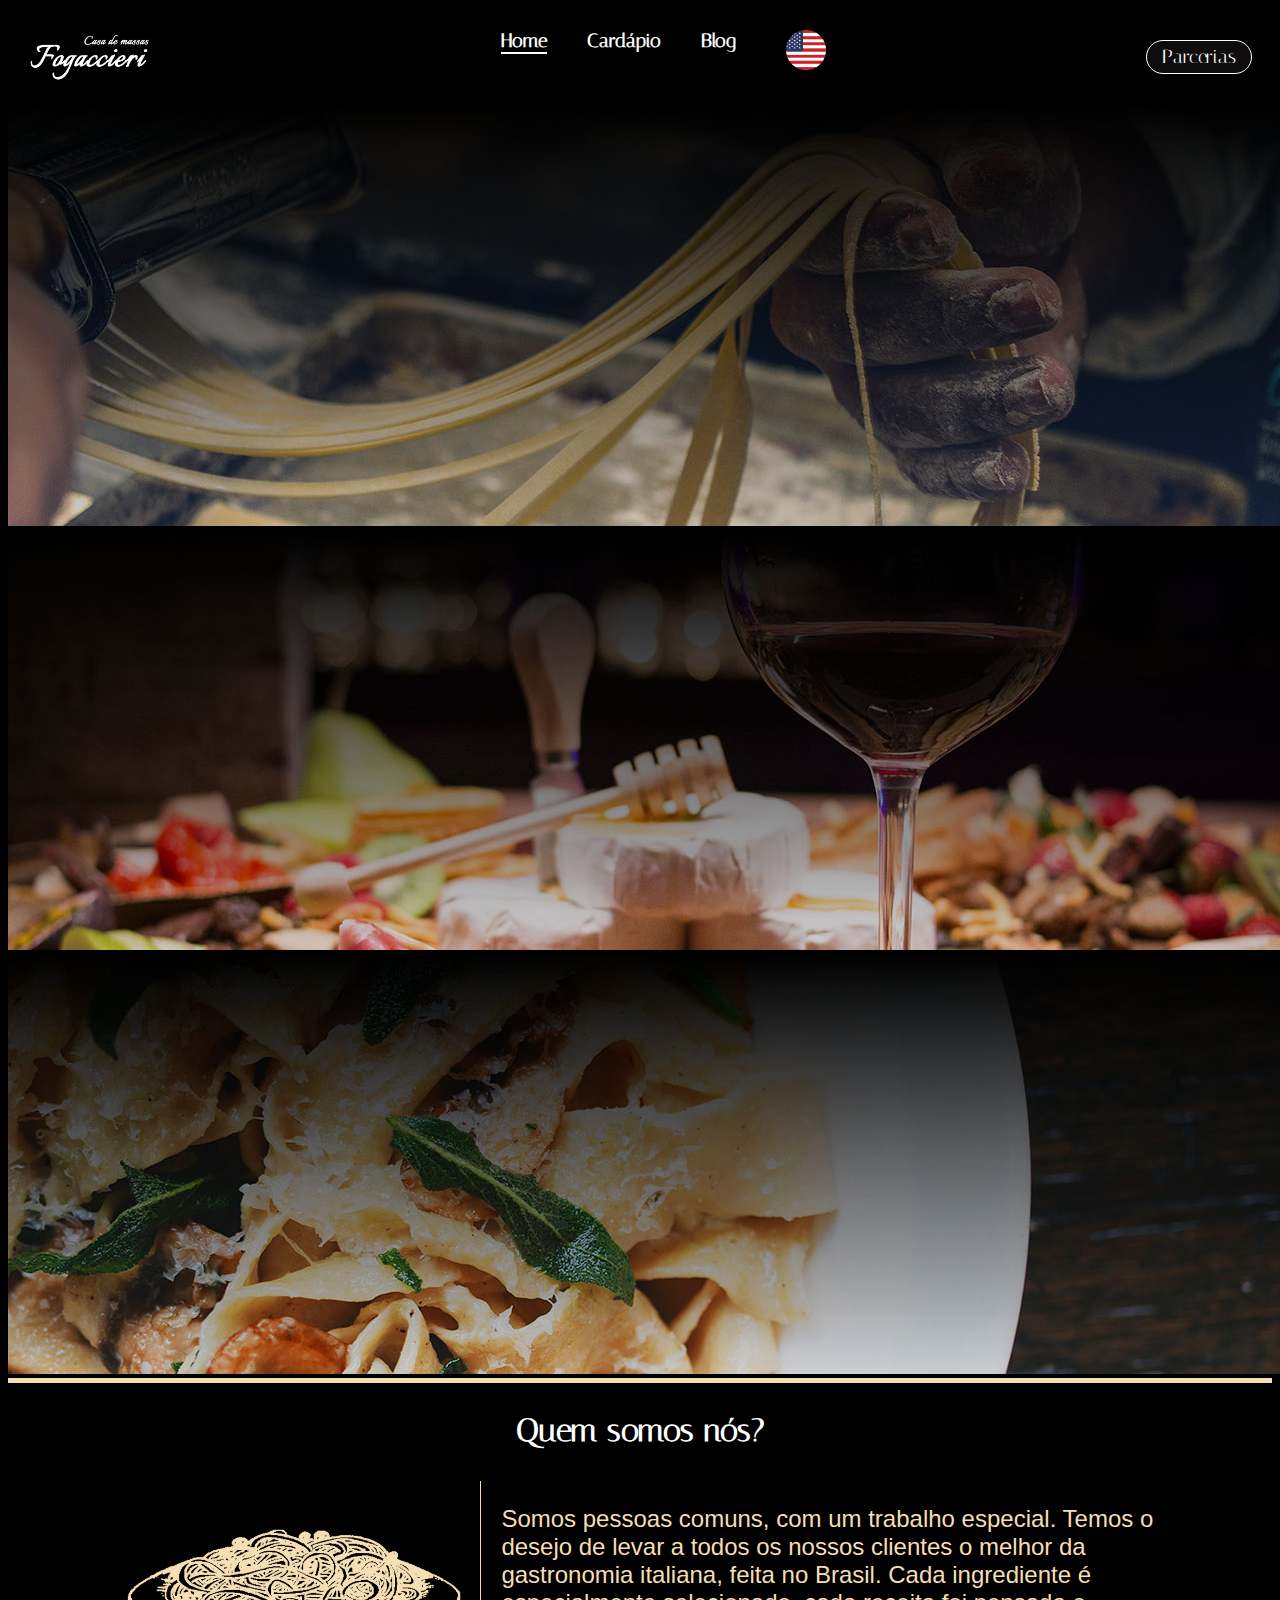
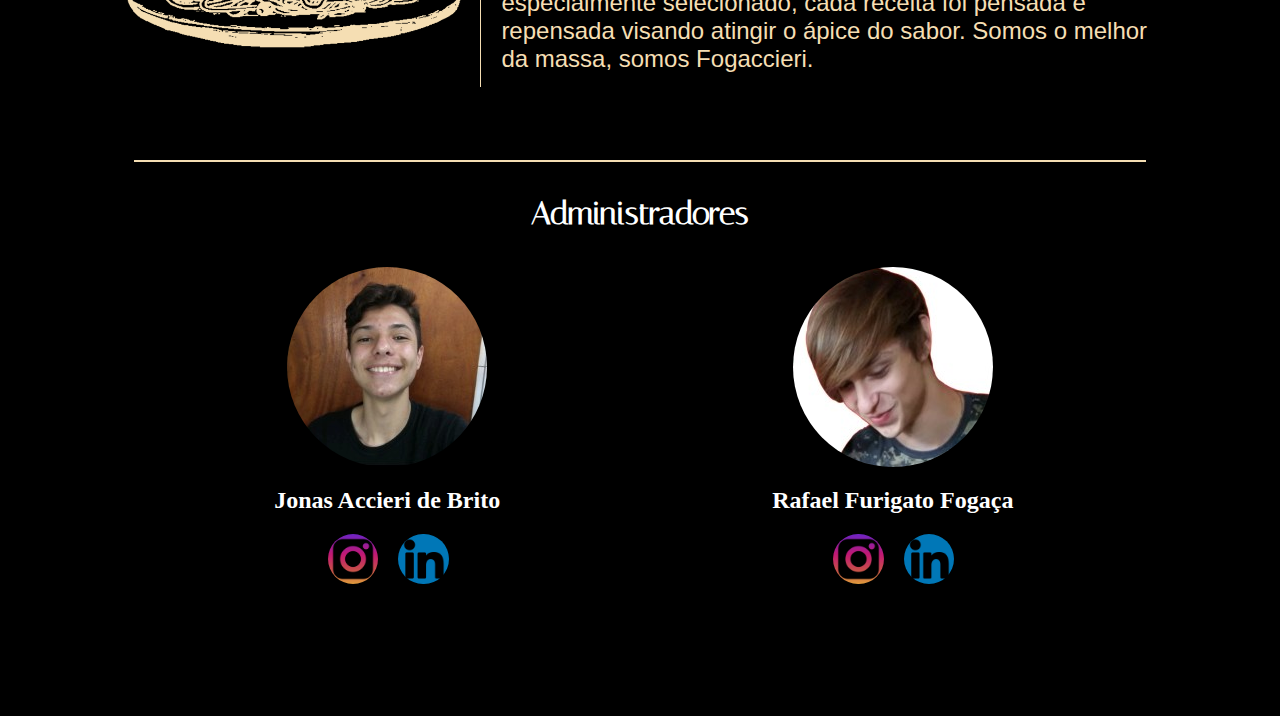
<file: views/index.html>
<!DOCTYPE html>
<html lang="pt-br">
<head>
    <meta charset="UTF-8">
    <meta name="viewport" content="width=device-width, initial-scale=1.0">
    <title>Fogaccieri</title>

        <link rel="stylesheet" href="https://stackpath.bootstrapcdn.com/bootstrap/4.5.0/css/bootstrap.min.css" integrity="sha384-9aIt2nRpC12Uk9gS9baDl411NQApFmC26EwAOH8WgZl5MYYxFfc+NcPb1dKGj7Sk" crossorigin="anonymous">

        <link href="https://fonts.googleapis.com/css2?family=Italiana&display=swap" rel="stylesheet">

        <link rel="stylesheet" href="../styles/homezada.css">
        <link rel="stylesheet" href="../styles/nav.css">

            <!--favicon-->
                        <link rel="apple-touch-icon" sizes="57x57" href="favicon/apple-icon-57x57.png">
                        <link rel="apple-touch-icon" sizes="60x60" href="favicon/apple-icon-60x60.png">
                        <link rel="apple-touch-icon" sizes="72x72" href="favicon/apple-icon-72x72.png">
                        <link rel="apple-touch-icon" sizes="76x76" href="favicon/apple-icon-76x76.png">
                        <link rel="apple-touch-icon" sizes="114x114" href="favicon/apple-icon-114x114.png">
                        <link rel="apple-touch-icon" sizes="120x120" href="favicon/apple-icon-120x120.png">
                        <link rel="apple-touch-icon" sizes="144x144" href="favicon/apple-icon-144x144.png">
                        <link rel="apple-touch-icon" sizes="152x152" href="favicon/apple-icon-152x152.png">
                        <link rel="apple-touch-icon" sizes="180x180" href="favicon/apple-icon-180x180.png">
                        <link rel="icon" type="image/png" sizes="192x192"  href="favicon/android-icon-192x192.png">
                        <link rel="icon" type="image/png" sizes="32x32" href="favicon/favicon-32x32.png">
                        <link rel="icon" type="image/png" sizes="96x96" href="favicon/favicon-96x96.png">
                        <link rel="icon" type="image/png" sizes="16x16" href="favicon/favicon-16x16.png">
                        <link rel="manifest" href="favicon/manifest.json">
                        <meta name="msapplication-TileColor" content="#ffffff">
                        <meta name="msapplication-TileImage" content="/ms-icon-144x144.png">
                        <meta name="theme-color" content="#ffffff">
</head>
<body>

    <!--navbar-->

    <header>
        <img class="logo" src="../images/logo.png" alt="Logo">
        <nav>
            <ul class="nav__links">
                <div class="items">
                <li><div class="sel"><a href="index.html"><b>Home</b></a></div></li>
                <li><a href="cardapio.php"><b>Cardápio</b></a></li>
                <li><a href="blog.html"><b>Blog</b></a></li>
                    <a class="flag" href="index-en.html">
                        <img src="../images/us-flag.png" >
                    </a>
                </div>
            </ul>
        </nav>
        <a class="cta" href="parcerias.html"><button>Parcerias</button></a>
    </header>

    <div id="page-home">
            <div id="carouselExampleSlidesOnly" class="carousel slide" data-ride="carousel">
                <div class="carousel-inner">
                    <div class="carousel-item active">
                        <img src="../images/img1crop.jpg" class="d-block w-100" alt="Massa">
                    </div>
                    <div class="carousel-item">
                        <img src="../images/img2crop.jpg" class="d-block w-100" alt="Banquete">
                    </div>
                    <div class="carousel-item">
                        <img src="../images/img3crop.jpg" class="d-block w-100" alt="Macarrão">
                    </div>
                </div>
            </div>
                      <div class="separator"></div>
                  <h1 style="text-align: center;">Quem somos nós?</h1>
          <div class="page1">

                <img src=../images/spaghettiWheat.png alt="Macarrão"/>
                <div class="separatorvert"></div>
                <p>Somos pessoas comuns, com um trabalho especial. 
                  Temos o desejo de levar a todos os nossos clientes o 
                  melhor da gastronomia italiana, feita no Brasil. 
                  Cada ingrediente é especialmente selecionado, 
                  cada receita foi pensada e repensada visando atingir 
                  o ápice do sabor. Somos o melhor da massa, 
                  somos Fogaccieri.</p>
          </div>

          <div class="separator2"></div>
            <h1 class="adms"> <b> Administradores </b> </h1>
                <div class="ending">
                        <div class="descricao">
                                <img src="../images/joas.jpg">
                                    <h2> Jonas Accieri de Brito </h2>
                                <div class="social-networks"> 
                                    <a href="https://www.instagram.com/accieri_jonas/" target="_blank"><img src="../images/instagram.png"></a>
                                    <a href="https://www.linkedin.com/in/jonas-accieri-de-brito-b2b6901b6/" target="_blank"><img src="../images/linkedin.png"></a>
                                </div>
                        </div>

                        <div class="descricao">
                                <img src="../images/raff.jpg">
                                    <h2> Rafael Furigato Fogaça </h2>
                                <div class="social-networks"> 
                                    <a href="https://www.instagram.com/furigato/" target="_blank"><img src="../images/instagram.png"></a>
                                    <a href="https://www.linkedin.com/in/rafael-furigato-fogaça-83622a1b0/" target="_blank"><img src="../images/linkedin.png"></a>
                                </div>
                        </div>
                </div>

</body>
    <script src="https://code.jquery.com/jquery-3.5.1.slim.min.js" integrity="sha384-DfXdz2htPH0lsSSs5nCTpuj/zy4C+OGpamoFVy38MVBnE+IbbVYUew+OrCXaRkfj" crossorigin="anonymous"></script>
    <script src="https://cdn.jsdelivr.net/npm/popper.js@1.16.0/dist/umd/popper.min.js" integrity="sha384-Q6E9RHvbIyZFJoft+2mJbHaEWldlvI9IOYy5n3zV9zzTtmI3UksdQRVvoxMfooAo" crossorigin="anonymous"></script>
    <script src="https://stackpath.bootstrapcdn.com/bootstrap/4.5.0/js/bootstrap.min.js" integrity="sha384-OgVRvuATP1z7JjHLkuOU7Xw704+h835Lr+6QL9UvYjZE3Ipu6Tp75j7Bh/kR0JKI" crossorigin="anonymous"></script>
</html>
</file>
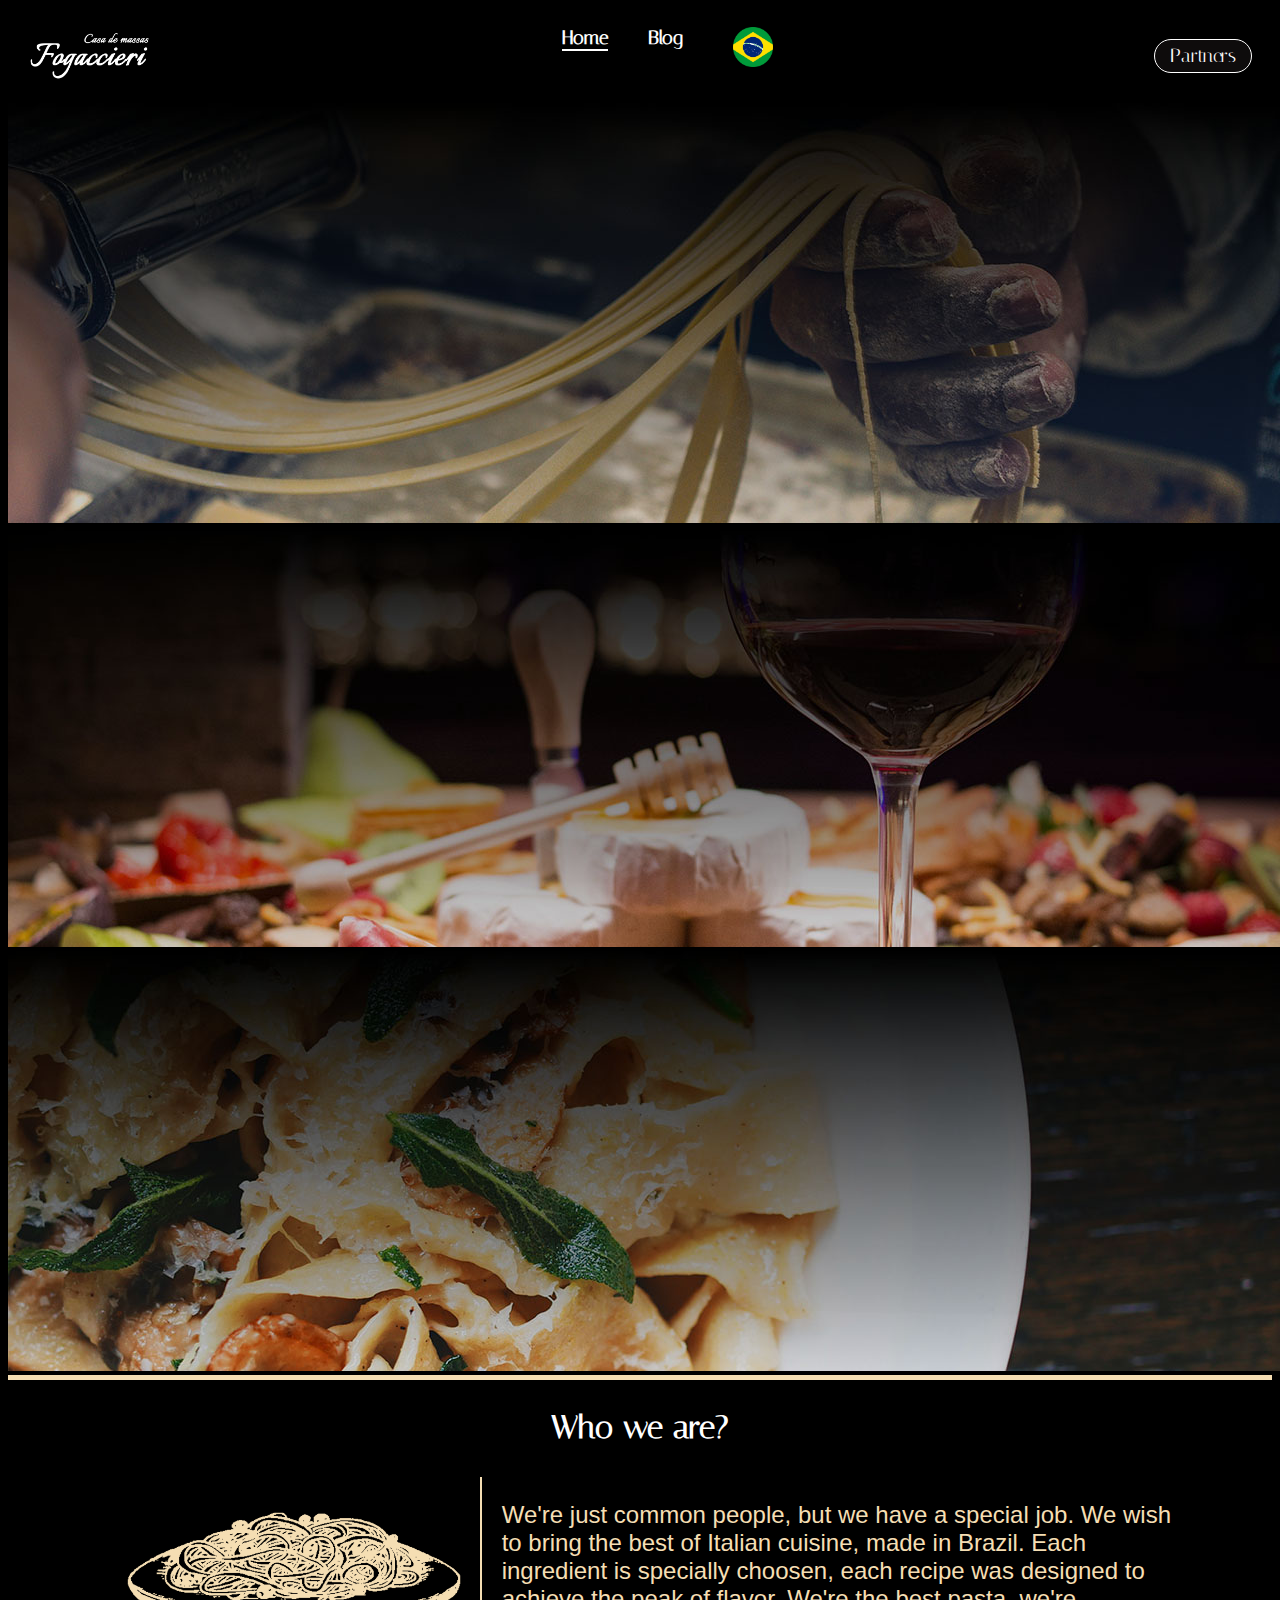
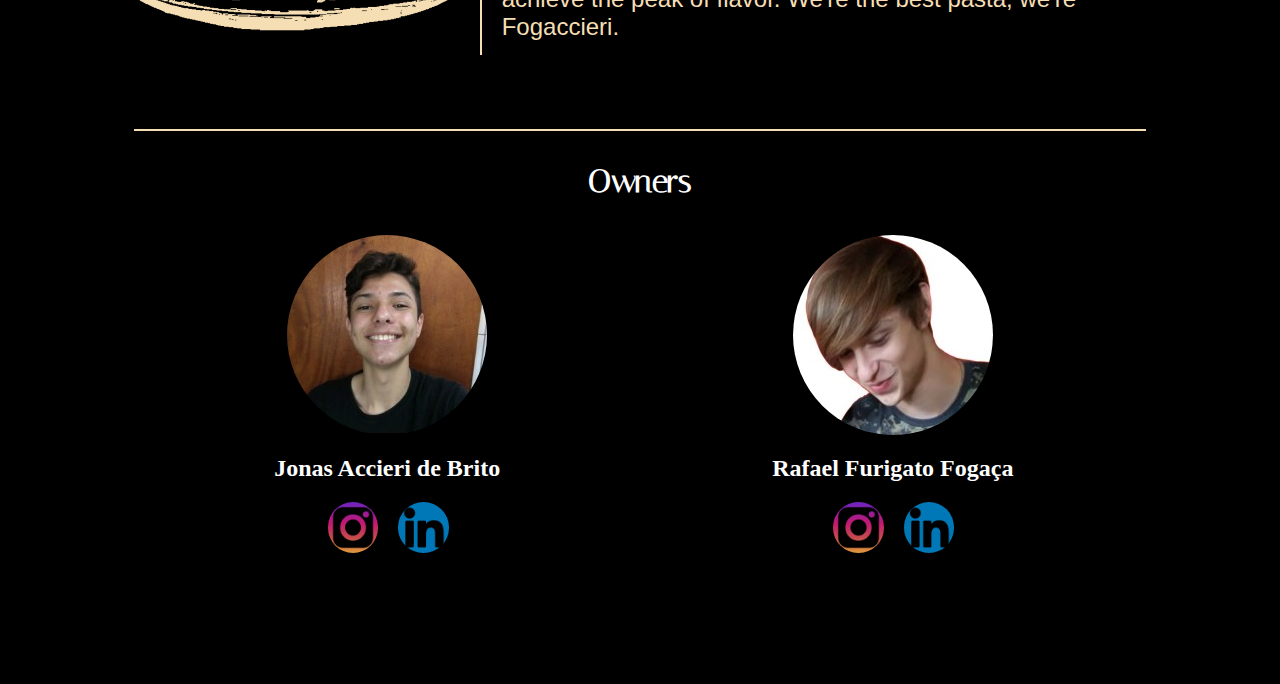
<file: views/index-en.html>
<!DOCTYPE html>
<html lang="pt-br">
<head>
    <meta charset="UTF-8">
    <meta name="viewport" content="width=device-width, initial-scale=1.0">
    <title>Fogaccieri</title>

        <link rel="stylesheet" href="https://stackpath.bootstrapcdn.com/bootstrap/4.5.0/css/bootstrap.min.css" integrity="sha384-9aIt2nRpC12Uk9gS9baDl411NQApFmC26EwAOH8WgZl5MYYxFfc+NcPb1dKGj7Sk" crossorigin="anonymous">

        <link href="https://fonts.googleapis.com/css2?family=Italiana&display=swap" rel="stylesheet">

        <link rel="stylesheet" href="../styles/homezada.css">
        <link rel="stylesheet" href="../styles/nav.css">

            <!--favicon-->
                        <link rel="apple-touch-icon" sizes="57x57" href="favicon/apple-icon-57x57.png">
                        <link rel="apple-touch-icon" sizes="60x60" href="favicon/apple-icon-60x60.png">
                        <link rel="apple-touch-icon" sizes="72x72" href="favicon/apple-icon-72x72.png">
                        <link rel="apple-touch-icon" sizes="76x76" href="favicon/apple-icon-76x76.png">
                        <link rel="apple-touch-icon" sizes="114x114" href="favicon/apple-icon-114x114.png">
                        <link rel="apple-touch-icon" sizes="120x120" href="favicon/apple-icon-120x120.png">
                        <link rel="apple-touch-icon" sizes="144x144" href="favicon/apple-icon-144x144.png">
                        <link rel="apple-touch-icon" sizes="152x152" href="favicon/apple-icon-152x152.png">
                        <link rel="apple-touch-icon" sizes="180x180" href="favicon/apple-icon-180x180.png">
                        <link rel="icon" type="image/png" sizes="192x192"  href="favicon/android-icon-192x192.png">
                        <link rel="icon" type="image/png" sizes="32x32" href="favicon/favicon-32x32.png">
                        <link rel="icon" type="image/png" sizes="96x96" href="favicon/favicon-96x96.png">
                        <link rel="icon" type="image/png" sizes="16x16" href="favicon/favicon-16x16.png">
                        <link rel="manifest" href="favicon/manifest.json">
                        <meta name="msapplication-TileColor" content="#ffffff">
                        <meta name="msapplication-TileImage" content="/ms-icon-144x144.png">
                        <meta name="theme-color" content="#ffffff">
</head>
<body>

    <!--navbar-->

    <header>
        <img class="logo" src="../images/logo.png" alt="Logo">
        <nav>
            <ul class="nav__links">
                <div class="items">
                <li><div class="sel"><a href="index-en.html"><b>Home</b></a></div></li>
                <li><a href="blog-en.html"><b>Blog</b></a></li>
                    <a class="flag" href="index.html">
                        <img src="../images/br-flag.png" >
                    </a>
                </div>
            </ul>
        </nav>
        <a class="cta" href="parcerias-en.html"><button>Partners</button></a>
    </header>

    <div id="page-home">
            <div id="carouselExampleSlidesOnly" class="carousel slide" data-ride="carousel">
                <div class="carousel-inner">
                    <div class="carousel-item active">
                        <img src="../images/img1crop.jpg" class="d-block w-100" alt="Massa">
                    </div>
                    <div class="carousel-item">
                        <img src="../images/img2crop.jpg" class="d-block w-100" alt="Banquete">
                    </div>
                    <div class="carousel-item">
                        <img src="../images/img3crop.jpg" class="d-block w-100" alt="Macarrão">
                    </div>
                </div>
            </div>
                      <div class="separator"></div>
                  <h1 style="text-align: center;">Who we are?</h1>
          <div class="page1">

                <img src=../images/spaghettiWheat.png alt="Macarrão"/>
                <div class="separatorvert"></div>
                <p>We're just common people, but we have a special job. We wish to 
                    bring the best of Italian cuisine, made in Brazil. Each ingredient is
                    specially choosen, each recipe was designed to achieve the peak of flavor.
                    We're the best pasta, we're Fogaccieri.
                </p>
          </div>

          <div class="separator2"></div>
            <h1 class="adms"> <b> Owners </b> </h1>
                <div class="ending">
                        <div class="descricao">
                                <img src="../images/joas.jpg">
                                    <h2> Jonas Accieri de Brito </h2>
                                <div class="social-networks"> 
                                    <a href="https://www.instagram.com/accieri_jonas/" target="_blank"><img src="../images/instagram.png"></a>
                                    <a href="https://www.linkedin.com/in/jonas-accieri-de-brito-b2b6901b6/" target="_blank"><img src="../images/linkedin.png"></a>
                                </div>
                        </div>

                        <div class="descricao">
                                <img src="../images/raff.jpg">
                                    <h2> Rafael Furigato Fogaça </h2>
                                <div class="social-networks"> 
                                    <a href="https://www.instagram.com/furigato/" target="_blank"><img src="../images/instagram.png"></a>
                                    <a href="https://www.linkedin.com/in/rafael-furigato-fogaça-83622a1b0/" target="_blank"><img src="../images/linkedin.png"></a>
                                </div>
                        </div>
                </div>

</body>
    <script src="https://code.jquery.com/jquery-3.5.1.slim.min.js" integrity="sha384-DfXdz2htPH0lsSSs5nCTpuj/zy4C+OGpamoFVy38MVBnE+IbbVYUew+OrCXaRkfj" crossorigin="anonymous"></script>
    <script src="https://cdn.jsdelivr.net/npm/popper.js@1.16.0/dist/umd/popper.min.js" integrity="sha384-Q6E9RHvbIyZFJoft+2mJbHaEWldlvI9IOYy5n3zV9zzTtmI3UksdQRVvoxMfooAo" crossorigin="anonymous"></script>
    <script src="https://stackpath.bootstrapcdn.com/bootstrap/4.5.0/js/bootstrap.min.js" integrity="sha384-OgVRvuATP1z7JjHLkuOU7Xw704+h835Lr+6QL9UvYjZE3Ipu6Tp75j7Bh/kR0JKI" crossorigin="anonymous"></script>
</html>
</file>
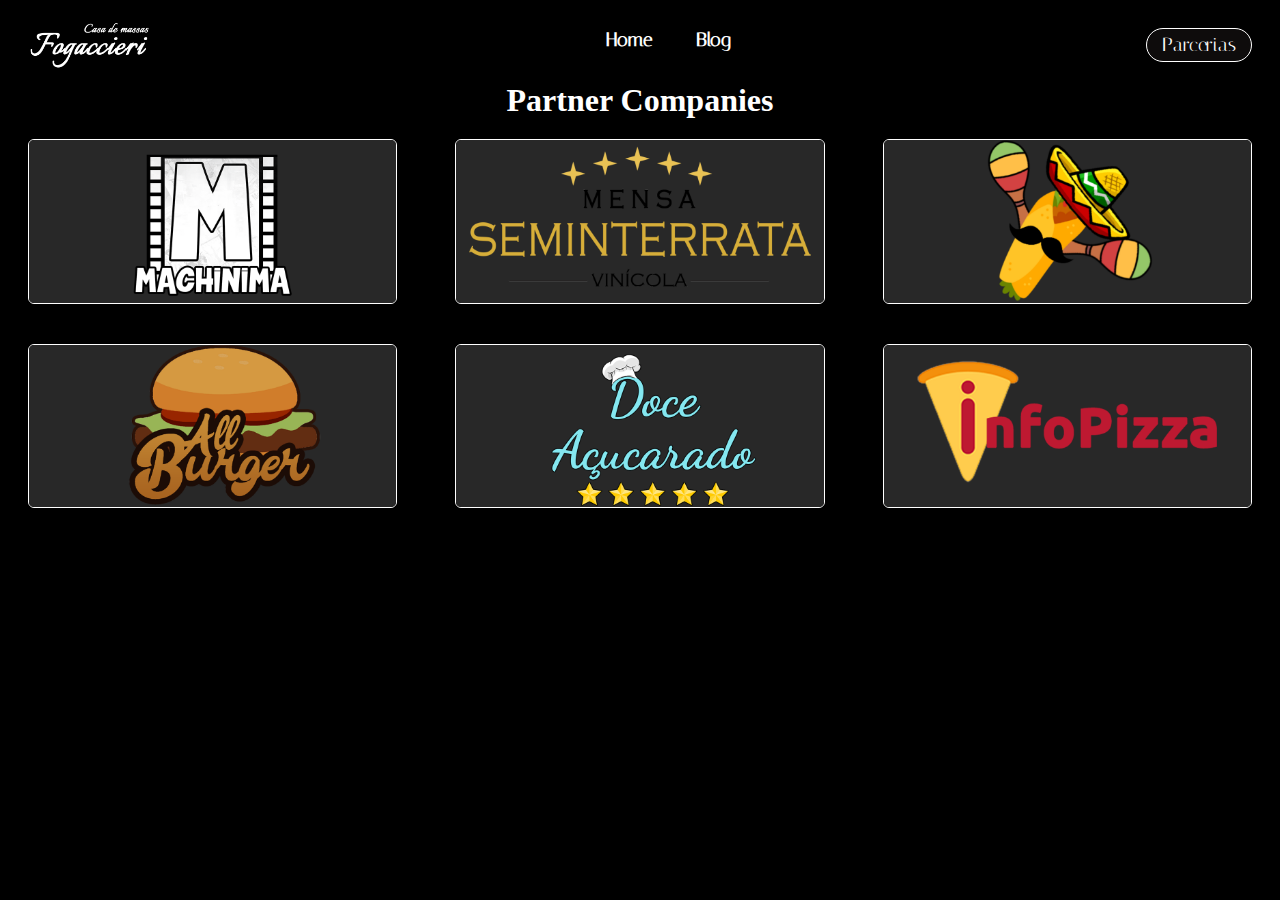
<file: views/parcerias-en.html>
<!DOCTYPE html>
<html lang="pt-br">
<head>
    <meta charset="UTF-8">
    <meta name="viewport" content="width=device-width, initial-scale=1.0">
    <title>Fogaccieri</title>

        <link rel="stylesheet" href="https://stackpath.bootstrapcdn.com/bootstrap/4.5.0/css/bootstrap.min.css" integrity="sha384-9aIt2nRpC12Uk9gS9baDl411NQApFmC26EwAOH8WgZl5MYYxFfc+NcPb1dKGj7Sk" crossorigin="anonymous">

        <link href="https://fonts.googleapis.com/css2?family=Italiana&display=swap" rel="stylesheet">

        <link rel="stylesheet" href="../styles/nav.css">
        <link rel="stylesheet" href="../styles/parcerias.css">
            <!--favicon-->
                        <link rel="apple-touch-icon" sizes="57x57" href="favicon/apple-icon-57x57.png">
                        <link rel="apple-touch-icon" sizes="60x60" href="favicon/apple-icon-60x60.png">
                        <link rel="apple-touch-icon" sizes="72x72" href="favicon/apple-icon-72x72.png">
                        <link rel="apple-touch-icon" sizes="76x76" href="favicon/apple-icon-76x76.png">
                        <link rel="apple-touch-icon" sizes="114x114" href="favicon/apple-icon-114x114.png">
                        <link rel="apple-touch-icon" sizes="120x120" href="favicon/apple-icon-120x120.png">
                        <link rel="apple-touch-icon" sizes="144x144" href="favicon/apple-icon-144x144.png">
                        <link rel="apple-touch-icon" sizes="152x152" href="favicon/apple-icon-152x152.png">
                        <link rel="apple-touch-icon" sizes="180x180" href="favicon/apple-icon-180x180.png">
                        <link rel="icon" type="image/png" sizes="192x192"  href="favicon/android-icon-192x192.png">
                        <link rel="icon" type="image/png" sizes="32x32" href="favicon/favicon-32x32.png">
                        <link rel="icon" type="image/png" sizes="96x96" href="favicon/favicon-96x96.png">
                        <link rel="icon" type="image/png" sizes="16x16" href="favicon/favicon-16x16.png">
                        <link rel="manifest" href="favicon/manifest.json">
                        <meta name="msapplication-TileColor" content="#ffffff">
                        <meta name="msapplication-TileImage" content="/ms-icon-144x144.png">
                        <meta name="theme-color" content="#ffffff">
</head>
<body>

    <!--navbar-->

    <header>
        <img class="logo" src="../images/logo.png" alt="Logo">
        <nav>
            <ul class="nav__links">
                <li><a href="index-en.html"><b>Home</b></a></li>
                <li><a href="blog-en.html"><b>Blog</b></a></li>
            </ul>
        </nav>

        <a class="cta" href="parcerias-en.html"><button>Parcerias</button></a>
    </header>


    <div id ="partners-page">
    <h1> Partner Companies </h1>

<div class="row">
    <img src=../images/machinima-crop.png alt="Machinima"/>
    <img src=../images/mensa-seminterrata-crop.png alt="Mensa Seminterrata"/>
    <img src=../images/mexifood-crop.png alt="MexiFood"/>
</div>

<div class="row">
    <img src=../images/allburguer-crop.png alt="Allburguer"/>
    <img src=../images/doce-acucarado-crop.png alt="Mensa Seminterrata"/>
    <img src=../images/infopizza-crop.png alt="MexiFood"/>
</div>

    </div>

</body>
</html>
</file>
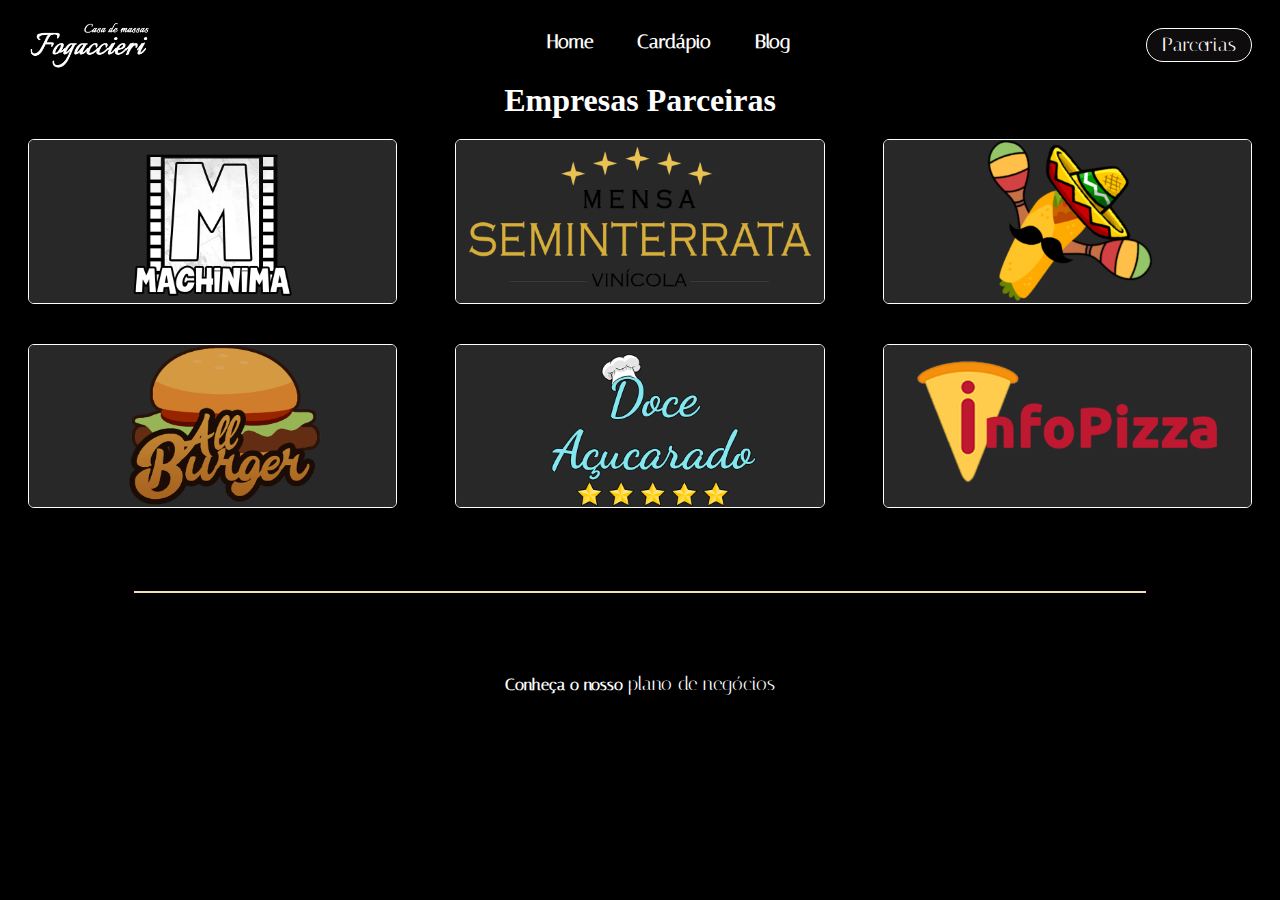
<file: views/parcerias.html>
<!DOCTYPE html>
<html lang="pt-br">
<head>
    <meta charset="UTF-8">
    <meta name="viewport" content="width=device-width, initial-scale=1.0">
    <title>Fogaccieri</title>

        <link rel="stylesheet" href="https://stackpath.bootstrapcdn.com/bootstrap/4.5.0/css/bootstrap.min.css" integrity="sha384-9aIt2nRpC12Uk9gS9baDl411NQApFmC26EwAOH8WgZl5MYYxFfc+NcPb1dKGj7Sk" crossorigin="anonymous">

        <link href="https://fonts.googleapis.com/css2?family=Italiana&display=swap" rel="stylesheet">

        <link rel="stylesheet" href="../styles/nav.css">
        <link rel="stylesheet" href="../styles/parcerias.css">
            <!--favicon-->
                        <link rel="apple-touch-icon" sizes="57x57" href="favicon/apple-icon-57x57.png">
                        <link rel="apple-touch-icon" sizes="60x60" href="favicon/apple-icon-60x60.png">
                        <link rel="apple-touch-icon" sizes="72x72" href="favicon/apple-icon-72x72.png">
                        <link rel="apple-touch-icon" sizes="76x76" href="favicon/apple-icon-76x76.png">
                        <link rel="apple-touch-icon" sizes="114x114" href="favicon/apple-icon-114x114.png">
                        <link rel="apple-touch-icon" sizes="120x120" href="favicon/apple-icon-120x120.png">
                        <link rel="apple-touch-icon" sizes="144x144" href="favicon/apple-icon-144x144.png">
                        <link rel="apple-touch-icon" sizes="152x152" href="favicon/apple-icon-152x152.png">
                        <link rel="apple-touch-icon" sizes="180x180" href="favicon/apple-icon-180x180.png">
                        <link rel="icon" type="image/png" sizes="192x192"  href="favicon/android-icon-192x192.png">
                        <link rel="icon" type="image/png" sizes="32x32" href="favicon/favicon-32x32.png">
                        <link rel="icon" type="image/png" sizes="96x96" href="favicon/favicon-96x96.png">
                        <link rel="icon" type="image/png" sizes="16x16" href="favicon/favicon-16x16.png">
                        <link rel="manifest" href="favicon/manifest.json">
                        <meta name="msapplication-TileColor" content="#ffffff">
                        <meta name="msapplication-TileImage" content="/ms-icon-144x144.png">
                        <meta name="theme-color" content="#ffffff">
</head>
<body>

    <!--navbar-->

    <header>
        <img class="logo" src="../images/logo.png" alt="Logo">
        <nav>
            <ul class="nav__links">
                <li><a href="index.html"><b>Home</b></a></li>
                <li><a href="cardapio.php"><b>Cardápio</b></a></li>
                <li><a href="blog.html"><b>Blog</b></a></li>
            </ul>
        </nav>

        <a class="cta" href="parcerias.html"><button>Parcerias</button></a>
    </header>


    <div id ="partners-page">
    <h1> Empresas Parceiras </h1>

<div class="row">
    <img src=../images/machinima-crop.png alt="Machinima"/>
    <img src=../images/mensa-seminterrata-crop.png alt="Mensa Seminterrata"/>
    <img src=../images/mexifood-crop.png alt="MexiFood"/>
</div>

<div class="row">
    <img src=../images/allburguer-crop.png alt="Allburguer"/>
    <img src=../images/doce-acucarado-crop.png alt="Mensa Seminterrata"/>
    <img src=../images/infopizza-crop.png alt="MexiFood"/>
</div>

<div class="separator"></div>

    <div class="plano-de-negocios">
        <p> <b> Conheça o nosso <a href="plano.html"> plano de negócios </a> </b> </p>
    </div>

    </div>

</body>
</html>
</file>
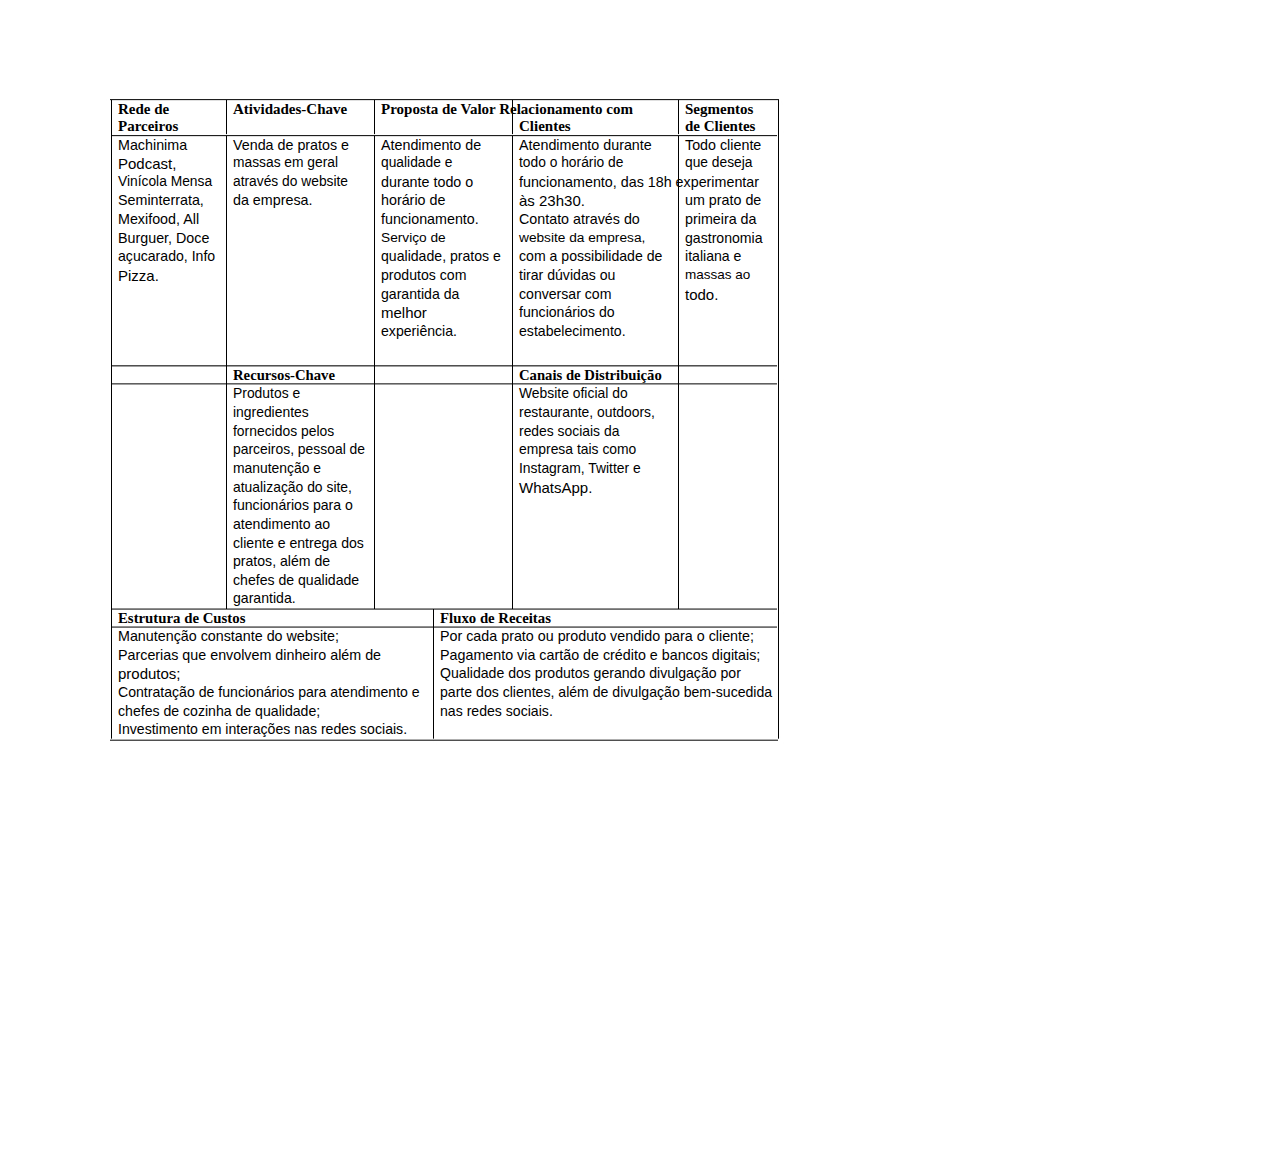
<file: views/plano.html>
<html lang="pt-br">
<head>
<title>Plano de Negócios</title>
<style type="text/css">
<!--
body { font-family: Arial; font-size: 20.4px }
.pos { position: absolute; z-index: 0; left: 0px; top: 0px }
-->
</style>
</head>
<body>
<nobr><nowrap>
<div class="pos" id="_0:0" style="top:0">
<img name="_1170:827" src="page_001.jpg" height="1170" width="827" border="0" usemap="#Map"></div>
<div class="pos" id="_118:101" style="top:101;left:118">
<span id="_15.0" style="font-weight:bold; font-family:Times New Roman; font-size:15.0px; color:#000000">
Rede de </span>
</div>
<div class="pos" id="_233:101" style="top:101;left:233">
<span id="_15.0" style="font-weight:bold; font-family:Times New Roman; font-size:15.0px; color:#000000">
Atividades-Chave </span>
</div>
<div class="pos" id="_381:101" style="top:101;left:381">
<span id="_15.0" style="font-weight:bold; font-family:Times New Roman; font-size:15.0px; color:#000000">
Proposta de Valor      Relacionamento com </span>
</div>
<div class="pos" id="_685:101" style="top:101;left:685">
<span id="_15.0" style="font-weight:bold; font-family:Times New Roman; font-size:15.0px; color:#000000">
Segmentos </span>
</div>
<div class="pos" id="_118:118" style="top:118;left:118">
<span id="_15.0" style="font-weight:bold; font-family:Times New Roman; font-size:15.0px; color:#000000">
Parceiros </span>
</div>
<div class="pos" id="_519:118" style="top:118;left:519">
<span id="_15.0" style="font-weight:bold; font-family:Times New Roman; font-size:15.0px; color:#000000">
Clientes </span>
</div>
<div class="pos" id="_685:118" style="top:118;left:685">
<span id="_15.0" style="font-weight:bold; font-family:Times New Roman; font-size:15.0px; color:#000000">
de Clientes</span>
</div>
<div class="pos" id="_118:137" style="top:137;left:118">
<span id="_14.3" style=" font-family:Arial; font-size:14.3px; color:#000000">
Machinima </span>
</div>
<div class="pos" id="_233:137" style="top:137;left:233">
<span id="_14.3" style=" font-family:Arial; font-size:14.3px; color:#000000">
Venda de pratos e </span>
</div>
<div class="pos" id="_381:137" style="top:137;left:381">
<span id="_14.3" style=" font-family:Arial; font-size:14.3px; color:#000000">
Atendimento de </span>
</div>
<div class="pos" id="_519:137" style="top:137;left:519">
<span id="_14.3" style=" font-family:Arial; font-size:14.3px; color:#000000">
Atendimento durante </span>
</div>
<div class="pos" id="_685:137" style="top:137;left:685">
<span id="_14.3" style=" font-family:Arial; font-size:14.3px; color:#000000">
Todo cliente </span>
</div>
<div class="pos" id="_118:155" style="top:155;left:118">
<span id="_15.0" style=" font-family:Arial; font-size:15.0px; color:#000000">
Podcast, </span>
</div>
<div class="pos" id="_233:155" style="top:155;left:233">
<span id="_13.8" style=" font-family:Arial; font-size:13.8px; color:#000000">
massas em geral </span>
</div>
<div class="pos" id="_381:155" style="top:155;left:381">
<span id="_13.8" style=" font-family:Arial; font-size:13.8px; color:#000000">
qualidade e </span>
</div>
<div class="pos" id="_519:155" style="top:155;left:519">
<span id="_13.8" style=" font-family:Arial; font-size:13.8px; color:#000000">
todo o hor&#225;rio de </span>
</div>
<div class="pos" id="_685:155" style="top:155;left:685">
<span id="_13.8" style=" font-family:Arial; font-size:13.8px; color:#000000">
que deseja </span>
</div>
<div class="pos" id="_118:174" style="top:174;left:118">
<span id="_13.8" style=" font-family:Arial; font-size:13.8px; color:#000000">
Vin&#237;cola Mensa </span>
</div>
<div class="pos" id="_233:174" style="top:174;left:233">
<span id="_13.8" style=" font-family:Arial; font-size:13.8px; color:#000000">
atrav&#233;s do website </span>
</div>
<div class="pos" id="_381:174" style="top:174;left:381">
<span id="_14.3" style=" font-family:Arial; font-size:14.3px; color:#000000">
durante todo o </span>
</div>
<div class="pos" id="_519:174" style="top:174;left:519">
<span id="_14.3" style=" font-family:Arial; font-size:14.3px; color:#000000">
funcionamento, das 18h  experimentar </span>
</div>
<div class="pos" id="_118:192" style="top:192;left:118">
<span id="_14.3" style=" font-family:Arial; font-size:14.3px; color:#000000">
Seminterrata, </span>
</div>
<div class="pos" id="_233:192" style="top:192;left:233">
<span id="_14.3" style=" font-family:Arial; font-size:14.3px; color:#000000">
da empresa.</span>
</div>
<div class="pos" id="_381:192" style="top:192;left:381">
<span id="_14.3" style=" font-family:Arial; font-size:14.3px; color:#000000">
hor&#225;rio de </span>
</div>
<div class="pos" id="_519:192" style="top:192;left:519">
<span id="_15.0" style=" font-family:Arial; font-size:15.0px; color:#000000">
&#224;s 23h30.</span>
</div>
<div class="pos" id="_685:192" style="top:192;left:685">
<span id="_14.3" style=" font-family:Arial; font-size:14.3px; color:#000000">
um prato de </span>
</div>
<div class="pos" id="_118:211" style="top:211;left:118">
<span id="_14.3" style=" font-family:Arial; font-size:14.3px; color:#000000">
Mexifood, All </span>
</div>
<div class="pos" id="_381:211" style="top:211;left:381">
<span id="_14.3" style=" font-family:Arial; font-size:14.3px; color:#000000">
funcionamento. </span>
</div>
<div class="pos" id="_519:211" style="top:211;left:519">
<span id="_14.3" style=" font-family:Arial; font-size:14.3px; color:#000000">
Contato atrav&#233;s do </span>
</div>
<div class="pos" id="_685:211" style="top:211;left:685">
<span id="_14.3" style=" font-family:Arial; font-size:14.3px; color:#000000">
primeira da </span>
</div>
<div class="pos" id="_118:230" style="top:230;left:118">
<span id="_14.3" style=" font-family:Arial; font-size:14.3px; color:#000000">
Burguer, Doce </span>
</div>
<div class="pos" id="_381:230" style="top:230;left:381">
<span id="_13.7" style=" font-family:Arial; font-size:13.7px; color:#000000">
Servi&#231;o de </span>
</div>
<div class="pos" id="_519:230" style="top:230;left:519">
<span id="_13.7" style=" font-family:Arial; font-size:13.7px; color:#000000">
website da empresa, </span>
</div>
<div class="pos" id="_685:230" style="top:230;left:685">
<span id="_14.1" style=" font-family:Arial; font-size:14.1px; color:#000000">
gastronomia </span>
</div>
<div class="pos" id="_118:248" style="top:248;left:118">
<span id="_14.1" style=" font-family:Arial; font-size:14.1px; color:#000000">
a&#231;ucarado, Info </span>
</div>
<div class="pos" id="_381:248" style="top:248;left:381">
<span id="_14.1" style=" font-family:Arial; font-size:14.1px; color:#000000">
qualidade, pratos e </span>
</div>
<div class="pos" id="_519:248" style="top:248;left:519">
<span id="_14.1" style=" font-family:Arial; font-size:14.1px; color:#000000">
com a possibilidade de </span>
</div>
<div class="pos" id="_685:248" style="top:248;left:685">
<span id="_14.1" style=" font-family:Arial; font-size:14.1px; color:#000000">
italiana e </span>
</div>
<div class="pos" id="_118:267" style="top:267;left:118">
<span id="_15.0" style=" font-family:Arial; font-size:15.0px; color:#000000">
Pizza.</span>
</div>
<div class="pos" id="_381:267" style="top:267;left:381">
<span id="_14.1" style=" font-family:Arial; font-size:14.1px; color:#000000">
produtos com </span>
</div>
<div class="pos" id="_519:267" style="top:267;left:519">
<span id="_14.1" style=" font-family:Arial; font-size:14.1px; color:#000000">
tirar d&#250;vidas ou </span>
</div>
<div class="pos" id="_685:267" style="top:267;left:685">
<span id="_13.5" style=" font-family:Arial; font-size:13.5px; color:#000000">
massas ao </span>
</div>
<div class="pos" id="_381:286" style="top:286;left:381">
<span id="_14.1" style=" font-family:Arial; font-size:14.1px; color:#000000">
garantida da </span>
</div>
<div class="pos" id="_519:286" style="top:286;left:519">
<span id="_14.1" style=" font-family:Arial; font-size:14.1px; color:#000000">
conversar com </span>
</div>
<div class="pos" id="_685:286" style="top:286;left:685">
<span id="_15.0" style=" font-family:Arial; font-size:15.0px; color:#000000">
todo.</span>
</div>
<div class="pos" id="_381:304" style="top:304;left:381">
<span id="_15.0" style=" font-family:Arial; font-size:15.0px; color:#000000">
melhor </span>
</div>
<div class="pos" id="_519:304" style="top:304;left:519">
<span id="_14.1" style=" font-family:Arial; font-size:14.1px; color:#000000">
funcion&#225;rios do </span>
</div>
<div class="pos" id="_381:323" style="top:323;left:381">
<span id="_14.1" style=" font-family:Arial; font-size:14.1px; color:#000000">
experi&#234;ncia.</span>
</div>
<div class="pos" id="_519:323" style="top:323;left:519">
<span id="_14.1" style=" font-family:Arial; font-size:14.1px; color:#000000">
estabelecimento.</span>
</div>
<div class="pos" id="_233:367" style="top:367;left:233">
<span id="_14.7" style="font-weight:bold; font-family:Times New Roman; font-size:14.7px; color:#000000">
Recursos-Chave</span>
</div>
<div class="pos" id="_519:367" style="top:367;left:519">
<span id="_14.7" style="font-weight:bold; font-family:Times New Roman; font-size:14.7px; color:#000000">
Canais de Distribui&#231;&#227;o</span>
</div>
<div class="pos" id="_233:385" style="top:385;left:233">
<span id="_13.9" style=" font-family:Arial; font-size:13.9px; color:#000000">
Produtos e </span>
</div>
<div class="pos" id="_519:385" style="top:385;left:519">
<span id="_13.9" style=" font-family:Arial; font-size:13.9px; color:#000000">
Website oficial do </span>
</div>
<div class="pos" id="_233:404" style="top:404;left:233">
<span id="_13.9" style=" font-family:Arial; font-size:13.9px; color:#000000">
ingredientes </span>
</div>
<div class="pos" id="_519:404" style="top:404;left:519">
<span id="_13.9" style=" font-family:Arial; font-size:13.9px; color:#000000">
restaurante, outdoors, </span>
</div>
<div class="pos" id="_233:423" style="top:423;left:233">
<span id="_13.9" style=" font-family:Arial; font-size:13.9px; color:#000000">
fornecidos pelos </span>
</div>
<div class="pos" id="_519:423" style="top:423;left:519">
<span id="_13.9" style=" font-family:Arial; font-size:13.9px; color:#000000">
redes sociais da </span>
</div>
<div class="pos" id="_233:441" style="top:441;left:233">
<span id="_13.9" style=" font-family:Arial; font-size:13.9px; color:#000000">
parceiros, pessoal de </span>
</div>
<div class="pos" id="_519:441" style="top:441;left:519">
<span id="_13.9" style=" font-family:Arial; font-size:13.9px; color:#000000">
empresa tais como </span>
</div>
<div class="pos" id="_233:460" style="top:460;left:233">
<span id="_13.9" style=" font-family:Arial; font-size:13.9px; color:#000000">
manuten&#231;&#227;o e </span>
</div>
<div class="pos" id="_519:460" style="top:460;left:519">
<span id="_13.9" style=" font-family:Arial; font-size:13.9px; color:#000000">
Instagram, Twitter e </span>
</div>
<div class="pos" id="_233:479" style="top:479;left:233">
<span id="_13.9" style=" font-family:Arial; font-size:13.9px; color:#000000">
atualiza&#231;&#227;o do site, </span>
</div>
<div class="pos" id="_519:479" style="top:479;left:519">
<span id="_15.0" style=" font-family:Arial; font-size:15.0px; color:#000000">
WhatsApp.</span>
</div>
<div class="pos" id="_233:497" style="top:497;left:233">
<span id="_14.1" style=" font-family:Arial; font-size:14.1px; color:#000000">
funcion&#225;rios para o </span>
</div>
<div class="pos" id="_233:516" style="top:516;left:233">
<span id="_14.1" style=" font-family:Arial; font-size:14.1px; color:#000000">
atendimento ao </span>
</div>
<div class="pos" id="_233:535" style="top:535;left:233">
<span id="_14.1" style=" font-family:Arial; font-size:14.1px; color:#000000">
cliente e entrega dos </span>
</div>
<div class="pos" id="_233:553" style="top:553;left:233">
<span id="_14.1" style=" font-family:Arial; font-size:14.1px; color:#000000">
pratos, al&#233;m de </span>
</div>
<div class="pos" id="_233:572" style="top:572;left:233">
<span id="_14.1" style=" font-family:Arial; font-size:14.1px; color:#000000">
chefes de qualidade </span>
</div>
<div class="pos" id="_233:590" style="top:590;left:233">
<span id="_14.1" style=" font-family:Arial; font-size:14.1px; color:#000000">
garantida.</span>
</div>
<div class="pos" id="_118:610" style="top:610;left:118">
<span id="_14.8" style="font-weight:bold; font-family:Times New Roman; font-size:14.8px; color:#000000">
Estrutura de Custos</span>
</div>
<div class="pos" id="_440:610" style="top:610;left:440">
<span id="_14.8" style="font-weight:bold; font-family:Times New Roman; font-size:14.8px; color:#000000">
Fluxo de Receitas</span>
</div>
<div class="pos" id="_118:628" style="top:628;left:118">
<span id="_14.3" style=" font-family:Arial; font-size:14.3px; color:#000000">
Manuten&#231;&#227;o constante do website;</span>
</div>
<div class="pos" id="_440:628" style="top:628;left:440">
<span id="_14.3" style=" font-family:Arial; font-size:14.3px; color:#000000">
Por cada prato ou produto vendido para o cliente;</span>
</div>
<div class="pos" id="_118:647" style="top:647;left:118">
<span id="_14.3" style=" font-family:Arial; font-size:14.3px; color:#000000">
Parcerias que envolvem dinheiro al&#233;m de </span>
</div>
<div class="pos" id="_440:647" style="top:647;left:440">
<span id="_14.3" style=" font-family:Arial; font-size:14.3px; color:#000000">
Pagamento via cart&#227;o de cr&#233;dito e bancos digitais;</span>
</div>
<div class="pos" id="_118:665" style="top:665;left:118">
<span id="_15.0" style=" font-family:Arial; font-size:15.0px; color:#000000">
produtos;</span>
</div>
<div class="pos" id="_440:665" style="top:665;left:440">
<span id="_14.1" style=" font-family:Arial; font-size:14.1px; color:#000000">
Qualidade dos produtos gerando divulga&#231;&#227;o por </span>
</div>
<div class="pos" id="_118:684" style="top:684;left:118">
<span id="_14.1" style=" font-family:Arial; font-size:14.1px; color:#000000">
Contrata&#231;&#227;o de funcion&#225;rios para atendimento e </span>
</div>
<div class="pos" id="_440:684" style="top:684;left:440">
<span id="_14.1" style=" font-family:Arial; font-size:14.1px; color:#000000">
parte dos clientes, al&#233;m de divulga&#231;&#227;o bem-sucedida </span>
</div>
<div class="pos" id="_118:703" style="top:703;left:118">
<span id="_14.1" style=" font-family:Arial; font-size:14.1px; color:#000000">
chefes de cozinha de qualidade;</span>
</div>
<div class="pos" id="_440:703" style="top:703;left:440">
<span id="_14.1" style=" font-family:Arial; font-size:14.1px; color:#000000">
nas redes sociais. </span>
</div>
<div class="pos" id="_118:721" style="top:721;left:118">
<span id="_14.1" style=" font-family:Arial; font-size:14.1px; color:#000000">
Investimento em intera&#231;&#245;es nas redes sociais. </span>
</div>
</nowrap></nobr>
</body>
</html>
</file>
<file: styles/homezada.css>
*{
    background-color: black;
}

#page-home h1{
    font-family: "italiana", sans-serif;
    padding: 10px;
}

.page1{
    color: whitesmoke;
    padding: 10px;
} 

.title{
    align-items: center;
    font-family: 'Italiana', sans-serif;
}

.ending{
    display: flex;
    justify-content: space-between;
    margin: 10%;
    margin-top: 2%;

}

.ending img{
    border-radius: 50%;
}

.descricao{
    display: flex;
    flex-direction: column;
    align-items: center;
}

.ending h1{
    flex-direction: column;
    text-align: center;
}

.adms{
    text-align: center;
}

.separator2{
    margin: 5% 10% 0 10%;
    background: wheat;
    height: 2px;
}

.social-networks{
    display: flex;
    flex-direction: row;
    justify-content: center;
}

.social-networks a{
    width: 10%;
    margin: 0 2% 0 2%;
}

.social-networks img{
    width: 100%;
    margin: 0 2% 0 2%;
}
</file>
<file: styles/nav.css>
body header img{
    width: 10%;
    height: 10%;
}

li, a, button{
    font-family: "Italiana", sans-serif;
    font-weight: 500;
    font-size: 18.5px;
    color: white;
    text-decoration: none;
}

header{
    display: flex;
    justify-content: space-between;
    align-items: center;
    padding: 10px 20px;
}

.nav__links{
    list-style: none;
    margin-top: 3%;
}
.nav__links li{
    display: inline-block;
    padding: 0px 20px;
}
.nav__links li a{
    transition: all 0.3 ease 0s;
    transition: 200ms;
}
.nav__links li a:hover{
    color: wheat;
    transition: 200ms;
    text-decoration: none;
}
button{
    padding: 5px 15px;
    border: 1px solid white;
    background-color: #0e0c0c;
    border-radius: 50px;
    cursor: pointer;
    transition: all 0.3 ease 0s;
    transition: 200ms;
}

button:hover{
    transition: 200ms;
    background-color: #3e4042;
}
 /* .line{
width: 112px;
height: 47px;
border-bottom: 1px solid black;
position: absolute;
} */

.sel{
    content: "";
    display: block;
    border-bottom: 2px solid #fff;
}

/* nav li>a{
    content: "";
    display: block;
    border-bottom: 2px solid #fff;
} */


#page-home{
    color: white;
} 

.title{
    align-items: center;
    font-family: 'Italiana', sans-serif;
}

.separator{
    background: wheat;
    height: 5px;
}

.page1{
    margin-top: 18px;
    display: flex;
    flex-direction: row;
    justify-content: space-between;
    padding: 0px 100px;
}

.page1 img{
    align-self: center;
    width: 35%;
    height: 35%;
}

.separator + h1{
    margin-top: 18px;
}

.page1 p{
    font-family: 'Segoe UI', Tahoma, Geneva, Verdana, sans-serif;
    font-size: 24px;
    color: wheat;
}

.separatorvert{
    width: 5px;
    background: wheat;
    margin-right: 20px;
    margin-bottom: 10px;
}


.items{
    display: flex;
    flex-direction: row;
}


.flag{
    display: flex;
    justify-content: center;
    width: 100px;
    height: 50px;

}

.flag img{
    width: 40%;
    height: 80%;
}
</file>
<file: styles/parcerias.css>
*{
  background-color: black;
}
.row{
  margin: 0;
  display: flex;
  justify-content: space-between;
  justify-items: center;
  padding: 20px;
}

.row img{
  display: flex;
  border-radius: 6px;
  width: 30%;
  height: 20%;
  border: 1px solid white;
}

h1{
    color: white;
    text-align: center;
    margin: 0;
}

.separator{
  margin: 5% 10% 0 10%;
  background: wheat;
  height: 2px;
}

.plano-de-negocios{
  display: flex;
  flex-direction: row;
  color: white;
  font-family: 'Italiana', sans-serif;
  justify-content: center;

  margin-top: 5%;
}
</file>
